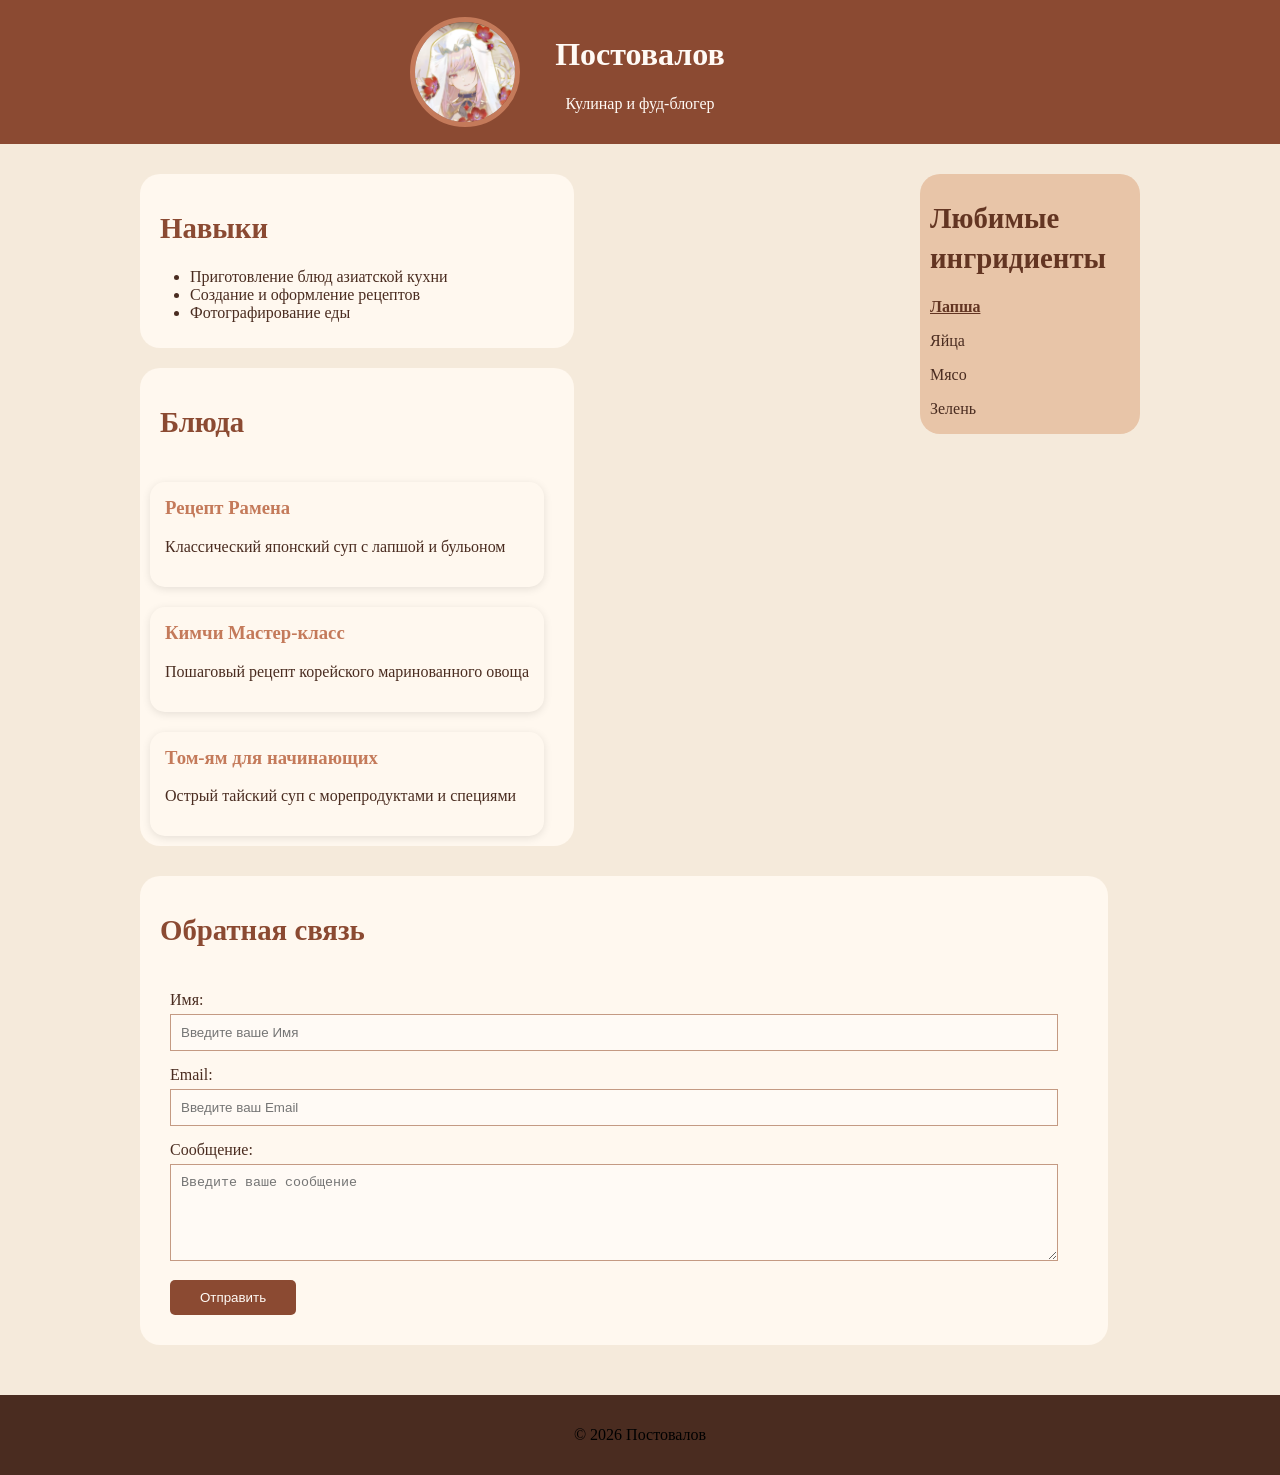
<file: index.html>
<!DOCTYPE html>
<html lang="ru">

<head>
    <meta charset="UTF-8">
    <meta name="viewport" content="width=device-width, initial-scale=1.0">
    <link rel="stylesheet" href="style.css">

    <title>Кулинар и фуд-блогер</title>

    <style>
        h2 {
            font-size: 1.8rem;
            line-height: 1.4;
            margin-bottom: 20px;
        }
    </style>
</head>

<body>
    <header>
            <img
            src="images/avatar.png"
            alt="Аватар владельца страницы"
            width="120"
            height="120"
            style="object-fit: cover;">
            <div>
                <h1>Постовалов</h1>
                <p>Кулинар и фуд-блогер</p>
            </div>
        </header>

    <main>
        <div class="content">
            <div class="section">
                <section class="skills">
                    <h2>Навыки</h2>
                    <ul>
                        <li>Приготовление блюд азиатской кухни</li>
                        <li>Создание и оформление рецептов</li>
                        <li>Фотографирование еды</li>
                    </ul>
                </section>

                <section class="projects">
                    <h2>Блюда</h2>
                    <div class="project-card">
                        <div class="project-card-content">
                            <h3>Рецепт Рамена</h3>
                            <p>Классический японский суп с лапшой и бульоном</p>
                        </div>
                    </div>
                    <div class="project-card">
                        <div class="project-card-content">
                            <h3>Кимчи Мастер-класс</h3>
                            <p>Пошаговый рецепт корейского маринованного овоща</p>
                        </div>
                    </div>
                    <div class="project-card">
                        <div class="project-card-content">
                            <h3>Том-ям для начинающих</h3>
                            <p>Острый тайский суп с морепродуктами и специями</p>
                        </div>
                    </div>
                </section>
            </div>

            <aside>
                <h2>Любимые ингридиенты</h2>
                <p><a href="https://github.com/Terrka/932403.postovalov.anton.lab1/tree/lab2" target="_blank">Лапша</a></p>
                <p>Яйца</p>
                <p>Мясо</p>
                <p>Зелень</p>
            </aside>
        </div>

        <div class="form">
            <section>
                <h2>Обратная связь</h2>
                <form>
                    <label for="name">Имя:</label>
                    <input type="text" id="name" name="name" placeholder="Введите ваше Имя" required>

                    <label for="email">Email:</label>
                    <input type="email" id="email" name="email" placeholder="Введите ваш Email" required>

                    <label for="message">Сообщение:</label>
                    <textarea id="message" rows="5" name="message" placeholder="Введите ваше сообщение"
                        required></textarea>

                    <button type="submit">Отправить</button>
                </form>
            </section>
        </div>

    </main>

    <footer>
        <p>&copy; 2026 Постовалов</p>
    </footer>
</body>

</html>
</file>
<file: style.css>
:root {
    --color-header: #8b4a32;
    --color-header-darker: #633522;
    --color-background: #f5eadb;
    --color-blocks: #fff8ef;
    --color-block-additional: #e8c5a8;
    --color-text-light: #fffaf5;
    --color-text-dark: #4a2c20;
    --color-text-accent: #c47a5a;
    --color-focus: #e2b111;

    --font-primary: 'Georgia', serif;
    --font-secondary: Arial, Helvetica, sans-serif;
}

body {
    font-family: var(--font-primary);
    background-color: var(--color-background);
    margin: 0px;
    padding: 0px;
}

header {
    position: relative;
    text-align: center;
    padding: 15px;
    background-color: var(--color-header);
    color: var(--color-text-light);
}

header img {
    position: absolute;
    left: calc(50% - 230px);
    top: 50%;
    transform: translateY(-50%);

    width: 100px;
    height: 100px;
    object-fit: cover;
    border-radius: 50%;
    border: 5px solid #c47a5a;
}

main {
    color: var(--color-text-dark);
    max-width: 1000px;
    margin: 30px auto;
    padding: 0 20px;
}

main h2 {
    color: var(--color-header);
}

section {
    background-color: var(--color-blocks);
    gap: 30px;
    padding: 10px;
    padding-right: 30px;
    margin-bottom: 20px;
    border-radius: 20px;
}

section h2 {
    padding-left: 10px;
}

aside {
    margin-left: auto;
    width: 200px;
    background-color: var(--color-block-additional);
    padding-left: 10px;
    padding-right: 10px;
    border-radius: 20px;
}

aside a{
    color: var(--color-header-darker);
    font-weight: bold;
}

aside a:hover{
    color: var(--color-text-accent);
}

aside a:visited {
    color: var(--color-text-dark);
}

aside h2 {
    color: var(--color-header-darker);
}

form {
    padding: 20px;
    border-radius: 10px;
}

input,
textarea {
    background-color: var(--color-text-light);
    border: 1px solid #c49a83;
    width: 100%;
    padding: 10px;
    margin-top: 5px;
    margin-bottom: 15px;
    box-sizing: border-box;
}

input:focus,
textarea:focus {
    outline: 2px inset var(--color-focus);
    outline-offset: 1px;
}

input:hover,
textarea:hover {
    background-color: var(--color-blocks);
}

button {
    background-color: var(--color-header);
    color: var(--color-text-light);
    padding: 10px 30px;
    border: none;
    cursor: pointer;
    border-radius: 5px;
    transition: background-color 0.3s ease, transform 0.1s ease;
}

button:hover {
    background-color: #6b3925;
    transform: translateY(-1px);
}

button:active {
    transform: translateY(0);
}

footer {
    background-color: var(--color-text-dark);
    color: --color-text-light;
    padding: 15px;
    text-align: center;
}

.content {
    display: flex;
    gap: 20px;
    align-items: flex-start;
}

.form {
    display: flex;
    gap: 20px;
    align-items: flex-start;
}

.projects {
    display: grid;
    grid-template-columns: repeat(auto-fit, minmax(250px, 1fr));
    gap: 20px;
    margin-bottom: 30px;
}

.project-card {
    position: relative;
    background-color: var(--color-blocks) - rgba(0, 0, 0, 0.5);
    border-radius: 15px;
    overflow: hidden;
    box-shadow: 0 2px 8px rgba(0, 0, 0, 0.1);
    transition: transform 0.3s ease;
}

.project-card:hover {
    transform: translateY(-5px);
}
.project-card:active {
    transform: translateY(-2px);
}

.project-card::before {
    content: '';
    position: absolute;
    top: 0;
    left: 0;
    right: 0;
    bottom: 0;
    background-color: rgba(0, 0, 0, 0.1);
    filter: blur(50%);
    opacity: 0;
    z-index: -1;
    transition: opacity 0.3s ease;
    pointer-events: none;
}

.project-card:hover::before {
    opacity: 1;
}

.project-card-content {
    padding: 15px;
    position: relative;
    z-index: 1;
}

.project-card h3 {
    color: var(--color-text-accent);
    margin-top: 0;
}
</file>
